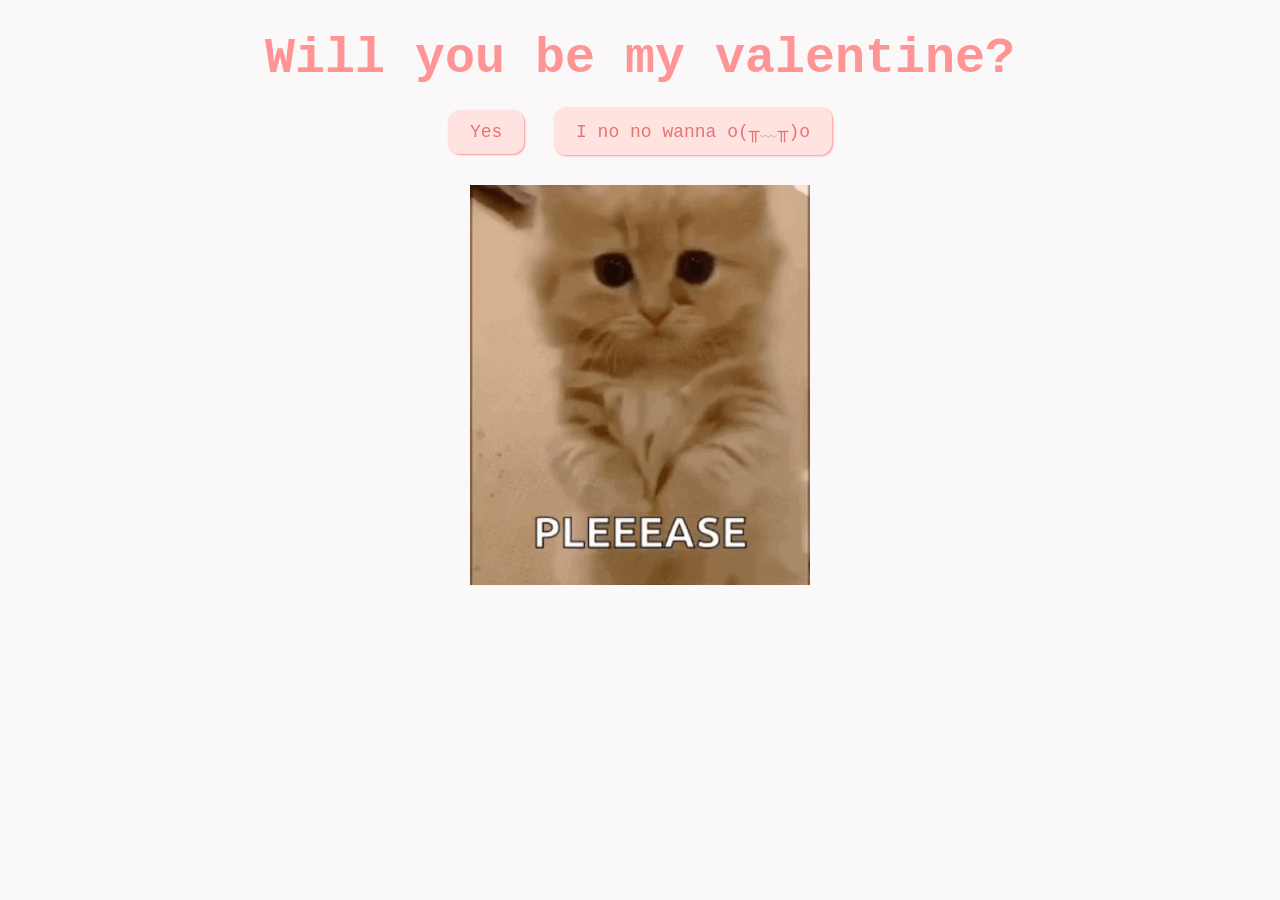
<file: index.html>
<!DOCTYPE html>
<html lang="en">
  <head>
    <meta charset="UTF-8" />
    <meta name="viewport" content="width=device-width, initial-scale=1.0" />
    <title>Be My Valentine</title>
    <link rel="stylesheet" href="css/valentine.css" />
  </head>
  <body>
    <div id="valentineQuestion"><b>Will you be my valentine?</b></div>
    <button
      class="answerButton"
      onclick="enableMusicAndGo('thankyou.html')"
    >
      Yes
    </button>
    <button class="answerButton" id="noButton">I no no wanna o(╥﹏╥)o</button>
    <br />
    <img src="cat.gif" alt="cat asking question" class="responsive" />

    <script src="music.js"></script>
    <script>
      document
        .getElementById("noButton")
        .addEventListener("click", function () {
          var yesButton = document.querySelector(
            'button[onclick*="enableMusicAndGo"]'
          );
          var currentFontSize = parseInt(
            window.getComputedStyle(yesButton).fontSize
          );
          yesButton.style.fontSize = currentFontSize + 10 + "px"; // Increase font size by 5px
        });
    </script>
  </body>
</html>
</file>
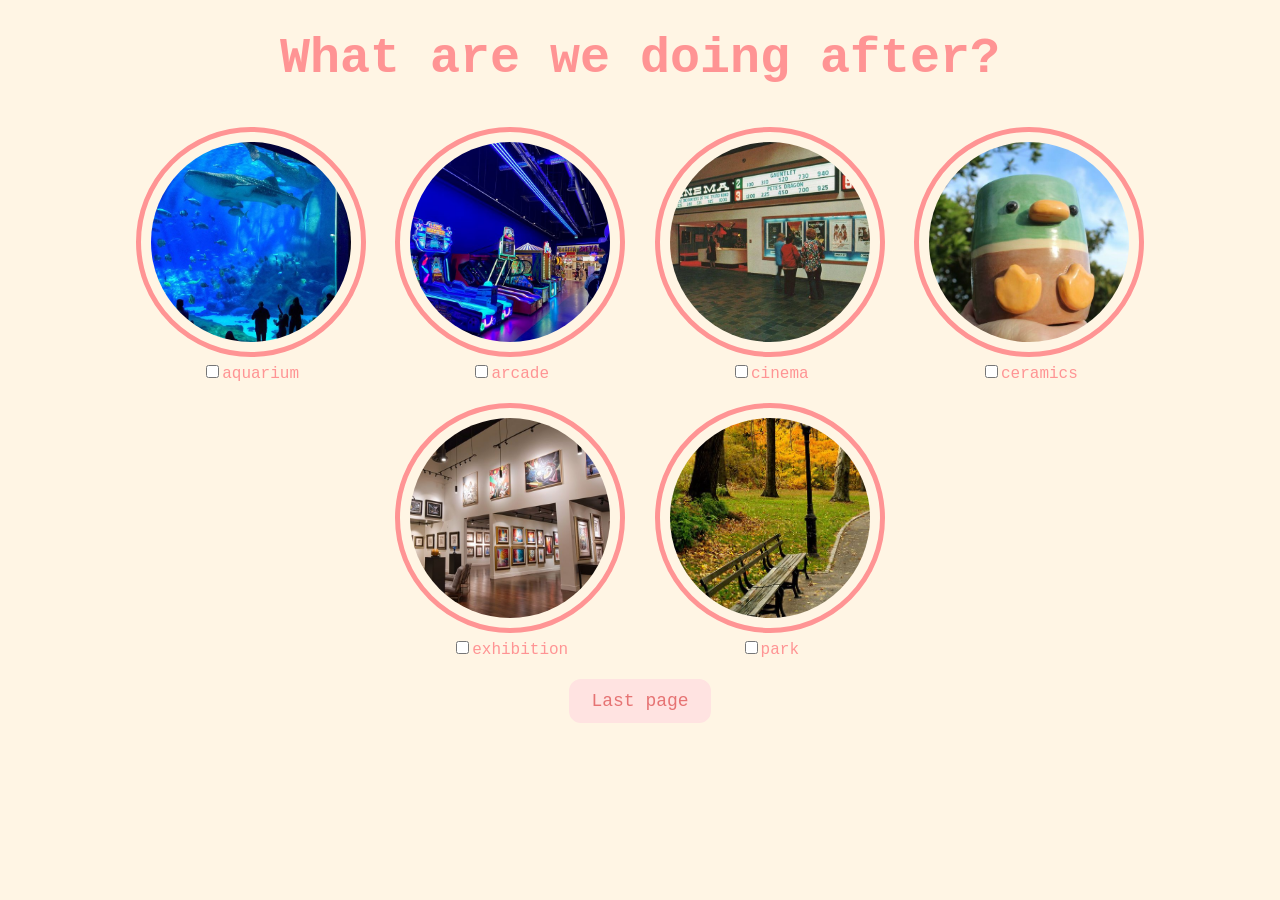
<file: activities.html>
<!DOCTYPE html>
<html lang="en">
  <head>
    <meta charset="UTF-8" />
    <meta name="viewport" content="width=device-width, initial-scale=1.0" />
    <title>Activities</title>
    <link rel="stylesheet" href="css/activities.css" />
  </head>
  <body>
    <div id="activityquestion"><b>What are we doing after?</b></div>
    <div class="activities-selection">
      <div class="activity-item">
        <img src="activities/aquarium.jpeg" alt="aquarium" />
        <label
          ><input
            type="checkbox"
            name="activities"
            value="aquarium"
          />aquarium</label
        >
      </div>
      <div class="activity-item">
        <img src="activities/arcade.jpeg" alt="arcade" />
        <label
          ><input
            type="checkbox"
            name="activities"
            value="arcade"
          />arcade</label
        >
      </div>
      <div class="activity-item">
        <img src="activities/cinema.jpeg" alt="cinema" />
        <label
          ><input
            type="checkbox"
            name="activities"
            value="cinema"
          />cinema</label
        >
      </div>
      <div class="activity-item">
        <img src="activities/keramika.jpeg" alt="ceramics" />
        <label
          ><input
            type="checkbox"
            name="activities"
            value="ceramics"
          />ceramics</label
        >
      </div>
      <div class="activity-item">
        <img src="activities/kunsthalle.jpeg" alt="kunsthalle" />
        <label
          ><input
            type="checkbox"
            name="activities"
            value="kunsthalle"
          />exhibition</label
        >
      </div>
      <div class="activity-item">
        <img src="activities/park.jpeg" alt="park.jpeg" />
        <label
          ><input
            type="checkbox"
            name="activities"
            value="park.jpeg"
          />park</label
        >
      </div>
    </div>
    <button class="button" onclick="location.href='lastpage.html'">
      Last page
    </button>
    <script src="music.js"></script>
  </body>
</html>
</file>
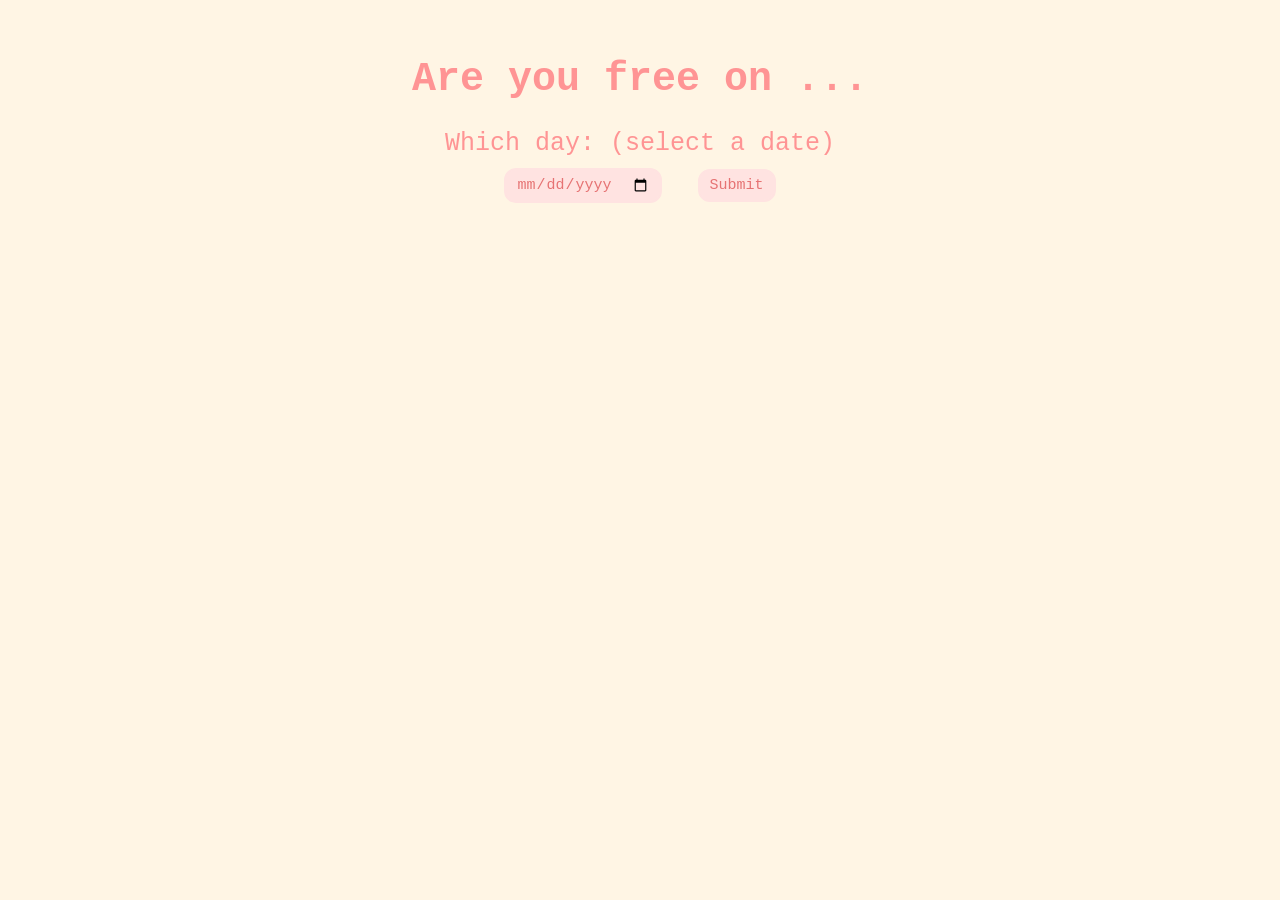
<file: date.html>
<!DOCTYPE html>
<html lang="en">
  <head>
    <meta charset="UTF-8" />
    <meta name="viewport" content="width=device-width, initial-scale=1.0" />
    <title>Date</title>
    <link rel="stylesheet" href="css/date.css" />
  </head>
  <body>
    <h1 title="choose a date">Are you free on ...</h1>
    <form class="form-group">
      <label>Which day: (select a date)</label>
      <div>
        <input type="date" />
        <button class="button" type="submit" formaction="food.html">
          Submit
        </button>
      </div>
    </form>
    <script src="music.js"></script>
  </body>
</html>
</file>
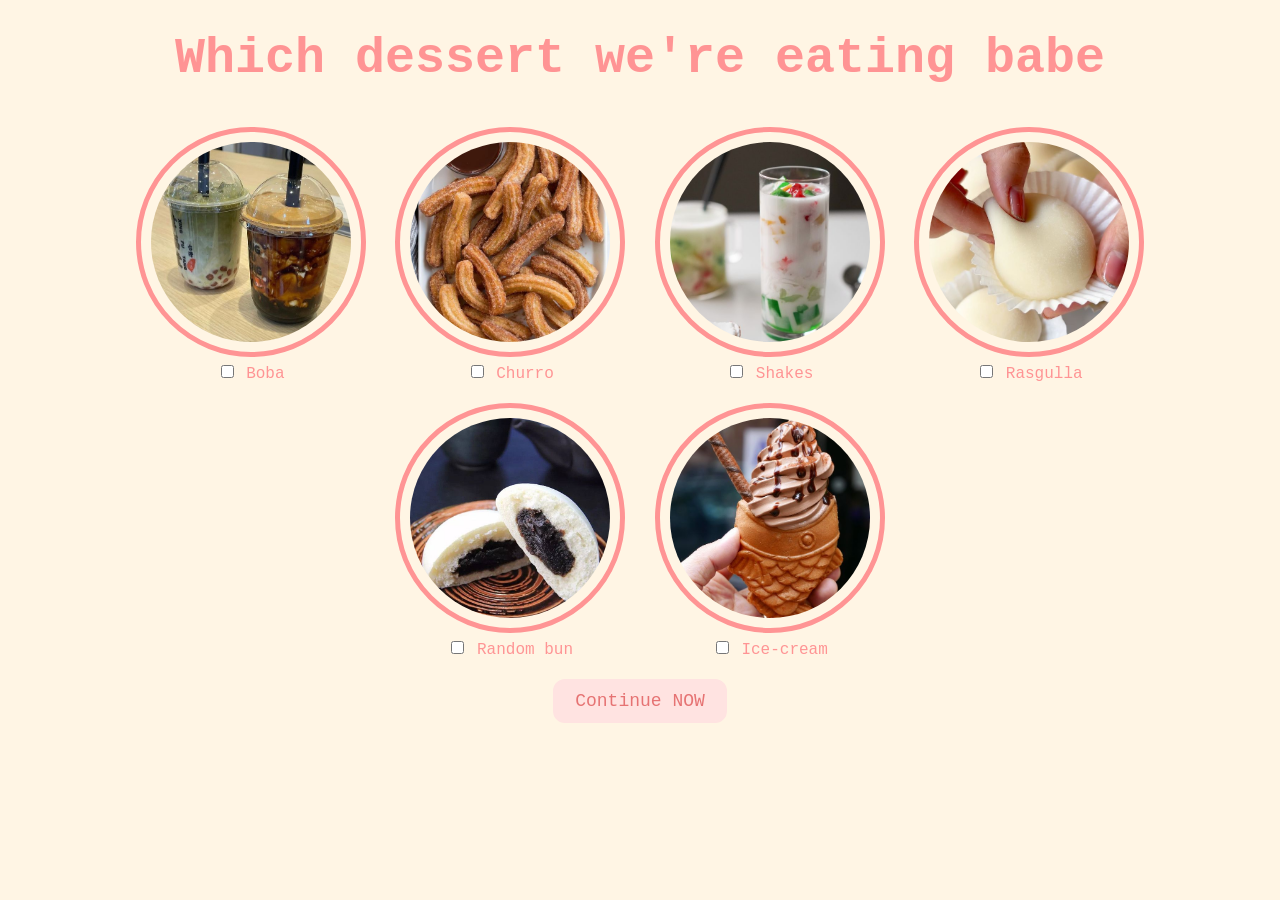
<file: dessert.html>
<!DOCTYPE html>
<html lang="en">
  <head>
    <meta charset="UTF-8" />
    <meta name="viewport" content="width=device-width, initial-scale=1.0" />
    <title>Dessert</title>
    <link rel="stylesheet" href="css/dessert.css" />
  </head>
  <body>
    <div id="dessertquestion">Which dessert we're eating babe</div>

    <div class="dessert-selection">
      <div class="dessert-item">
        <img src="food/boba.jpeg" alt="Boba" />
        <label
          ><input type="checkbox" name="dessert" value="Boba" /> Boba</label
        >
      </div>
      <div class="dessert-item">
        <img src="food/churro.jpeg" alt="Churro" />
        <label
          ><input type="checkbox" name="dessert" value="Churro" /> Churro</label
        >
      </div>
      <div class="dessert-item">
        <img src="food/che.jpeg" alt="Shakes" />
      <label><input type="checkbox" name="dessert" value="Shakes" /> Shakes</label>
      </div>
      <div class="dessert-item">
        <img src="food/rasgulla.jpeg" alt="Rasgulla" />
        <label
          ><input type="checkbox" name="dessert" value="Rasgulla" /> Rasgulla</label
        >
      </div>
      <div class="dessert-item">
        <img src="food/randombun.jpeg" alt="Randombun" />
        <label
          ><input type="checkbox" name="dessert" value="Randombun" /> Random
          bun</label
        >
      </div>
      <div class="dessert-item">
        <img src="food/icecream.jpeg" alt="Ice-cream" />
        <label
          ><input type="checkbox" name="dessert" value="Ice-cream" />
          Ice-cream</label
        >
      </div>
    </div>
    <button class="button" onclick="location.href='activities.html'">
      Continue NOW
    </button>
    <script src="music.js"></script>
  </body>
</html>
</file>
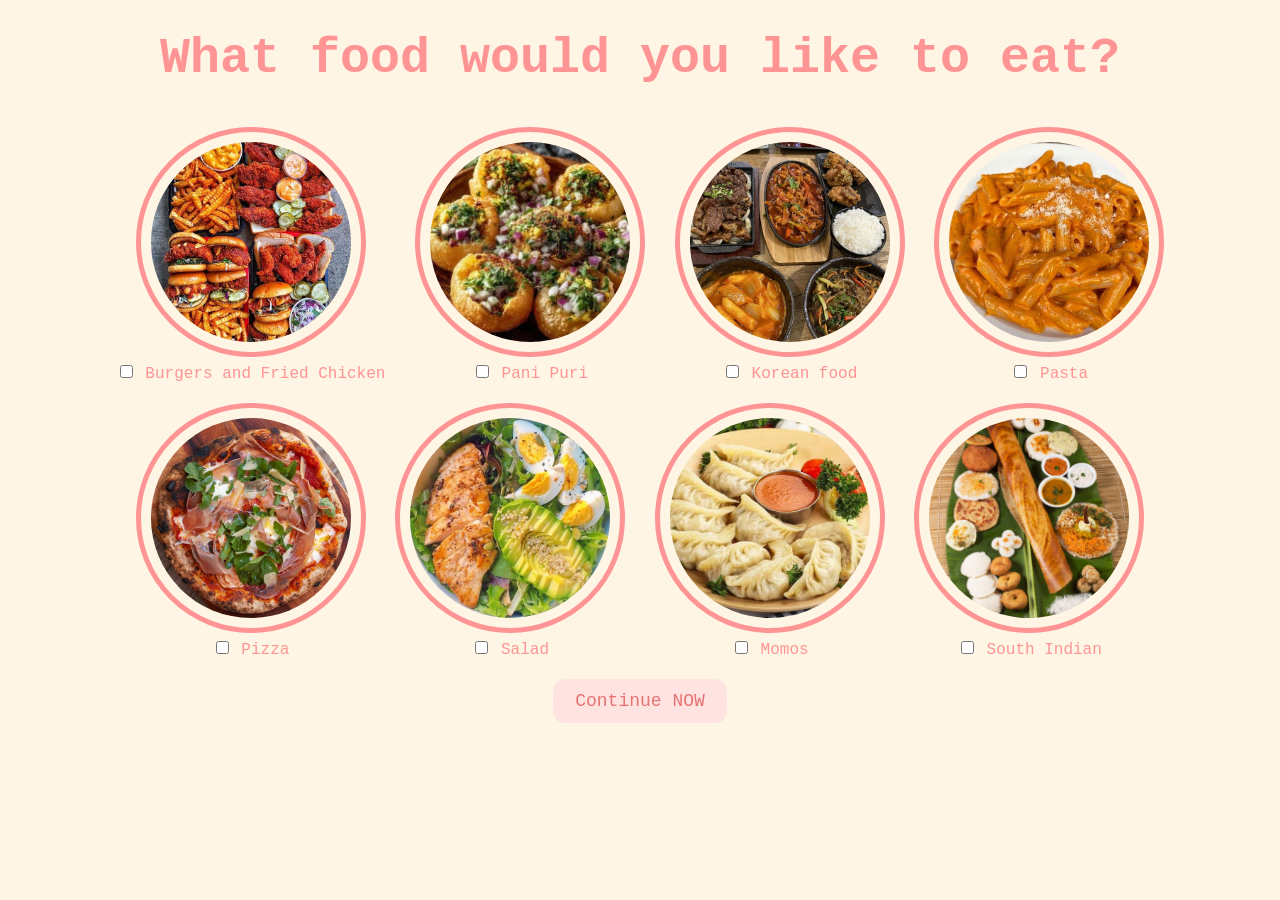
<file: food.html>
<!DOCTYPE html>
<html lang="en">
  <head>
    <meta charset="UTF-8" />
    <meta name="viewport" content="width=device-width, initial-scale=1.0" />
    <title>Food Selection</title>
    <link rel="stylesheet" href="css/food.css" />
  </head>
  <body>
    <div id="foodquestion">
      <b>What food would you like to eat?</b>
    </div>

    <div class="food-selection">
      <div class="food-item">
        <img src="food/burgers.jpeg" alt="Burgers, fries and fried chicken" />
        <label
          ><input
            type="checkbox"
            name="food"
            value="Burgers, fries and fried chicken"
          />
          Burgers and Fried Chicken</label
        >
      </div>
      <div class="food-item">
        <img src="food/panipuri.jpg" alt="panipuri" />
        <label
          ><input type="checkbox" name="food" value="panipuri" /> Pani Puri</label>
      </div>
      <div class="food-item">
        <img src="food/koreanfood.jpeg" alt="koreanfood" />
        <label
          ><input type="checkbox" name="food" value="Korean food" /> Korean food</label>
      </div>
      <div class="food-item">
        <img src="food/pasta.jpeg" alt="pasta" />
        <label><input type="checkbox" name="food" value="pasta" /> Pasta</label>
      </div>
      <div class="food-item">
        <img src="food/pizza.jpeg" alt="pizza" />
        <label><input type="checkbox" name="food" value="pizza" /> Pizza</label>
      </div>
      <div class="food-item">
        <img src="food/salad.jpeg" alt="salad" />
        <label><input type="checkbox" name="food" value="salad" /> Salad</label>
      </div>
      <div class="food-item">
        <img src="food/momos.jpg" alt="momos" />
        <label><input type="checkbox" name="food" value="momos" /> Momos</label>
      </div>
      <div class="food-item">
        <img src="food/southindian.jpg" alt="southindian" />
        <label><input type="checkbox" name="food" value="southindian" /> South Indian</label>
      </div>
    </div>
    <button class="button" onclick="location.href='dessert.html'">
      Continue NOW
    </button>
    <script src="music.js"></script>
  </body>
</html>
</file>
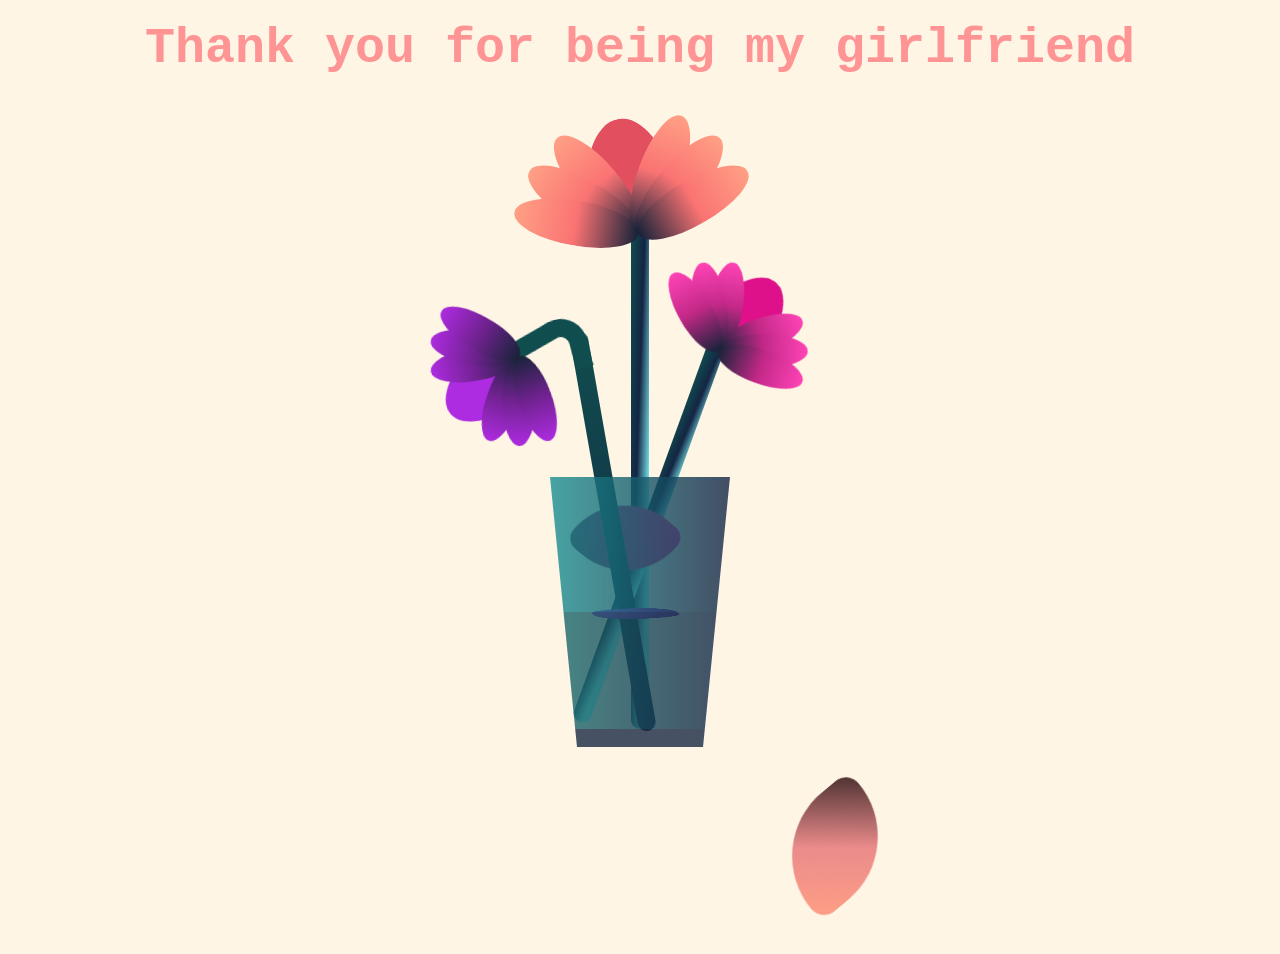
<file: lastpage.html>
<!DOCTYPE html>
<html lang="en">
  <head>
    <meta charset="UTF-8" />
    <meta name="viewport" content="width=device-width, initial-scale=1.0" />
    <title>Document</title>
    <link rel="stylesheet" href="css/flower.css" />
  </head>
  <body>
    <div id="thankyou"><b>Thank you for being my girlfriend</b></div>
    <div class="flower">
      <div class="f-wrapper">
        <div class="flower__line"></div>
        <div class="f">
          <div class="flower__leaf flower__leaf--1"></div>
          <div class="flower__leaf flower__leaf--2"></div>
          <div class="flower__leaf flower__leaf--3"></div>
          <div class="flower__leaf flower__leaf--4"></div>
          <div class="flower__leaf flower__leaf--5"></div>
          <div class="flower__leaf flower__leaf--6"></div>
          <div class="flower__leaf flower__leaf--7"></div>
          <div
            class="flower__leaf flower__leaf--8 flower__fall-down--yellow"
          ></div>
        </div>
      </div>

      <div class="f-wrapper f-wrapper--2">
        <div class="flower__line"></div>
        <div class="f">
          <div class="flower__leaf flower__leaf--1"></div>
          <div class="flower__leaf flower__leaf--2"></div>
          <div class="flower__leaf flower__leaf--3"></div>
          <div class="flower__leaf flower__leaf--4"></div>
          <div class="flower__leaf flower__leaf--5"></div>
          <div class="flower__leaf flower__leaf--6"></div>
          <div class="flower__leaf flower__leaf--7"></div>
          <div
            class="flower__leaf flower__leaf--8 flower__fall-down--pink"
          ></div>
        </div>
      </div>

      <div class="f-wrapper f-wrapper--3">
        <div class="flower__line"></div>
        <div class="f">
          <div class="flower__leaf flower__leaf--1"></div>
          <div class="flower__leaf flower__leaf--2"></div>
          <div class="flower__leaf flower__leaf--3"></div>
          <div class="flower__leaf flower__leaf--4"></div>
          <div class="flower__leaf flower__leaf--5"></div>
          <div class="flower__leaf flower__leaf--6"></div>
          <div class="flower__leaf flower__leaf--7"></div>
          <div
            class="flower__leaf flower__leaf--8 flower__fall-down--purple"
          ></div>
        </div>
      </div>
      <div class="flower__glass"></div>
    </div>
    <script src="music.js"></script>
  </body>
</html>
</file>
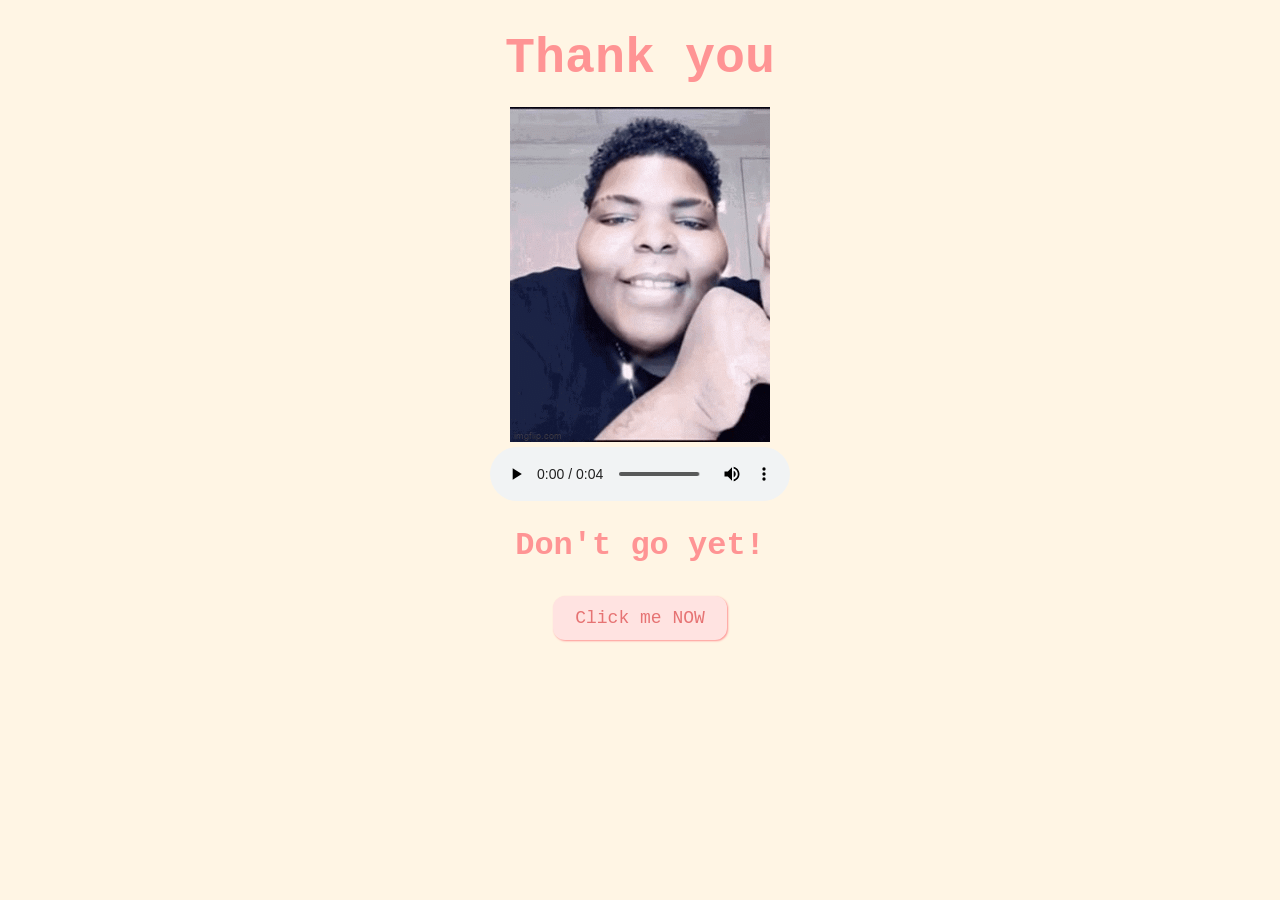
<file: thankyou.html>
<!DOCTYPE html>
<html lang="en">
  <head>
    <meta charset="UTF-8" />
    <meta name="viewport" content="width=device-width, initial-scale=1.0" />
    <title>Thank you</title>
    <link rel="stylesheet" href="css/lastpage.css" />
  </head>
  <body>
    <div id="thankyou"><b>Thank you</b></div>

    <img id="rizz" src="rizz.gif" alt="rizzler god" class="responsive" />
    <br />
    <audio controls autoplay loop>
      <source src="congratulations.mp3" type="audio/mpeg" />
      Your browser does not support the audio element.
    </audio>
    <script src="music.js"></script>
    <h1>Don't go yet!</h1>
    <button class="button" onclick="location.href='date.html'">
      Click me NOW
    </button>
  </body>
</html>
</file>
<file: css/valentine.css>
body {
  text-align: center;
  margin-top: 30px;
  font-family: "Courier";
  background-color: #faf8f8;
  color: #ff9494;
}

img {
  height: 400px;
  width: auto;
  padding: 10px;
}

#valentineQuestion {
  font-size: 50px;
  margin-bottom: 10px;
}
.answerButton {
  padding: 10px 20px;
  font-size: 18px;
  cursor: pointer;
  margin: 10px;
  font-family: "courier";
  margin-bottom: 20px;
  background-color: #ffe3e1;
  color: #e67373;
  border-radius: 12px;
  border: 2px solid #ffe3e1;
  box-shadow: 1px 1px 2px #ff9494;
  transition: 0.3s;
}

.answerButton:hover {
  background-color: #ff9494;
  color: #ffe3e1;
  border: 2px solid #ff9494;
  box-shadow: 1px 1px 2px #ffe3e1;
}
</file>
<file: css/activities.css>
body {
  text-align: center;
  margin-top: 30px;
  font-family: "Courier";
  background-color: #fff5e4;
  color: #ff9494;
}
#activityquestion {
  font-size: 50px;
  margin-bottom: 30px;
}
.activity-item {
  display: inline-block;
  margin: 10px;
  vertical-align: top;
  color: #ff9494;
}
.activity-item img {
  height: 200px;
  width: 200px;
  border-radius: 50%;
  border: 5px solid #ff9494;
  object-fit: cover;
  padding: 10px;
}
.activity-item label {
  display: block;
}
.button {
  padding: 10px 20px;
  font-size: 18px;
  cursor: pointer;
  margin: 10px;
  font-family: "courier";
  margin-bottom: 20px;
  background-color: #ffe3e1;
  color: #e67373;
  border-radius: 12px;
  border: 2px solid #ffe3e1;
}
</file>
<file: css/date.css>
body {
  text-align: center;
  margin-top: 30px;
  font-family: "Courier";
  background-color: #fff5e4;
  color: #ff9494;
  display: flex;
  flex-direction: column;
}
h1 {
  font-size: 40px;
}

form .header {
  width: 100%;
  display: flex;
  font-size: 20px;
  margin-bottom: 20px;
  color: #ff9494;
}

.form-group {
  display: flex;
  flex-direction: column;
  justify-content: center;
  font-size: 25px;
}

.button {
  padding: 6px 10px;
  font-size: 15px;
  cursor: pointer;
  margin: 10px;
  font-family: "courier";
  margin-bottom: 10px;
  background-color: #ffe3e1;
  color: #e67373;
  border-radius: 12px;
  border: 2px solid #ffe3e1;
  transition: 0.3s;
}

.button:hover {
  background-color: #ff9494;
  color: #ffe3e1;
  border: 2px solid #ff9494;
}

input[type="date"] {
  padding: 6px 10px;
  font-size: 15px;
  cursor: pointer;
  margin: 10px;
  font-family: "courier";
  margin-bottom: 10px;
  background-color: #ffe3e1;
  color: #e67373;
  border-radius: 12px;
  border: 2px solid #ffe3e1;
}
</file>
<file: css/dessert.css>
body {
  text-align: center;
  margin-top: 30px;
  font-family: courier;
  background-color: #fff5e4;
  color: #ff9494;
}
#dessertquestion {
  font-size: 50px;
  margin-bottom: 30px;
  font-weight: bold;
}
.dessert-item {
  display: inline-table;
  margin: 10px;
  vertical-align: top;
  color: #ff9494;
}
.dessert-item img {
  height: 200px;
  width: 200px;
  border-radius: 50%;
  border: 5px solid #ff9494;
  object-fit: cover;
  padding: 10px;
}
.dessert-item label {
  display: block;
}
.button {
  padding: 10px 20px;
  font-size: 18px;
  cursor: pointer;
  margin: 10px;
  font-family: "courier";
  margin-bottom: 20px;
  background-color: #ffe3e1;
  color: #e67373;
  border-radius: 12px;
  border: 2px solid #ffe3e1;
}
</file>
<file: css/food.css>
body {
  text-align: center;
  margin-top: 30px;
  font-family: "Courier";
  background-color: #fff5e4;
  color: #ff9494;
}
#foodquestion {
  font-size: 50px;
  margin-bottom: 30px;
}
.food-item {
  display: inline-block;
  margin: 10px;
  vertical-align: top;
  color: #ff9494;
}
.food-item img {
  height: 200px;
  width: 200px;
  border-radius: 50%;
  border: 5px solid #ff9494;
  object-fit: cover;
  padding: 10px;
}
.food-item label {
  display: block;
}
.button {
  padding: 10px 20px;
  font-size: 18px;
  cursor: pointer;
  margin: 10px;
  font-family: "courier";
  margin-bottom: 20px;
  background-color: #ffe3e1;
  color: #e67373;
  border-radius: 12px;
  border: 2px solid #ffe3e1;
}
</file>
<file: css/flower.css>
*,
*::after,
*::before{
    padding: 0;
    margin: 0;
    box-sizing: border-box;
}

:root{
    --color-bg: linear-gradient(to top,#010329,#000005);
    --color-glass:linear-gradient(to left,#142544,#1a9092);
    --color-water:linear-gradient(to left,#142544,#1b6d6e);
}

body{
    background-color: #FFF5E4;
    min-height: 100vh;
    display: flex;
    flex-direction: column; /* Change the direction to column */
    align-items: center;
    justify-content: flex-start; /* Align items to the start of the container */
    overflow: hidden;
	color: #FF9494;
	font-family: courier;
}

#thankyou {
    width: 100%; /* Ensure it spans the full width */
    text-align: center; /* Keep the text centered */
    margin-top: 20px; /* Add some space at the top */
    z-index: 1000; /* Ensure it's above other elements if needed */
    position: relative; /* Adjust based on layout needs */
	margin-bottom: 400px;
	font-size: 50px;
}

.flower{
    position: relative;
}

.flower__glass{
    width:20vmin;
    height: 30vmin;
    background-image: var(--color-glass);
    clip-path: polygon(0 0, 100% 0, 85% 100%, 15% 100%);
    opacity: .8;
    position: relative;
}

.flower__glass::after{
    content: '';
    position: absolute;
    bottom: 0;
    left: 0;
    background-color: #182843;
    width: 100%;
    height: 2vmin;
}

.flower__glass::before{
    content: '';
    position: absolute;
    bottom: 0;
    left: 0;
    background-image: var(--color-water);
    width: 100%;
    height: 15vmin;
}

.f-wrapper{
    position: absolute;
    left: 45%;
    bottom: 2vmin;
}

.f-wrapper--2{
    left: 50%;
    bottom: 5%;
    transform-origin: 10% left;
    transform: rotate(20deg);
}

.f-wrapper--3{
    left: 30%;
    bottom: 5%;
    transform-origin: 10% left;
    transform: rotate(-10deg);
}

.f-wrapper--3 .flower__line{
    height: 45vmin;
    position: relative;
}

.f-wrapper--3 .flower__line::after{
    content: '';
    position: absolute;
    left:0;
    top: 0;
    width: 6vmin;
    height: 6vmin;
    transform: translate(-69%,-30%) rotate(-5deg);
    border-radius:10vmin 10vmin 0 0;
    border: 2vmin solid  #104d4e;
    border-bottom: transparent;
    border-left: transparent;
}

.f-wrapper--3 .flower__line::before{
    content: '';
    position: absolute;
    left:-40%;
    top: -1%;
    width: 6vmin;
    height: 2vmin;
    transform-origin: right;
    transform: translate(-100%,-80%) rotate(-20deg);
    background-color: #104d4e;
    border-radius: 2vmin;
}

.f-wrapper--3 .flower__line{
    background-image: linear-gradient(to top,#142544,#104d4e);
}


.f-wrapper--2 .flower__line{
    height: 45vmin;
}

.f-wrapper--2 .f{
    transform: translateX(-50%) rotate(20deg);
}

.f-wrapper--3 .f{
    transform: translate(-350%,-50%) rotate(-120deg);
}

.f-wrapper--2 .flower__leaf:not(:first-child){
    width: 3.8vmin;
    height: 10vmin;
    background-image: linear-gradient(to bottom, #ff43b6 ,#c22887, #1a233a 99%);
}

.f-wrapper--3 .flower__leaf:not(:first-child){
    width: 3.8vmin;
    height: 10vmin;
    background-image: linear-gradient(to bottom, #ad2be0 ,#712291, #1a233a 99%);
}

.f-wrapper--3 .flower__leaf--1{
    width: 8vmin;
    height: 10vmin;
    bottom: 2vmin;
    background-color: #ad2be0;
}

.f-wrapper--2 .flower__leaf--1{
    width: 8vmin;
    height: 10vmin;
    bottom: 2vmin;
    background-color: #de118b;
}

.f-wrapper--2 .f .flower__leaf--8{
    width: 10vmin;
    height: 9vmin;
    bottom: 3vmin;
    left: -30%;
    transform: rotate(-50deg);
    background-image: linear-gradient(to left bottom, #ff43b6 ,#4d1337);;
}

.f-wrapper--3 .f .flower__leaf--8{
    width: 10vmin;
    height: 9vmin;
    left: -10% !important;
    background-image: linear-gradient(to left bottom, #ad2be0 ,#712291);;
}

.flower__line{
    width: 2vmin;
    height: 56vmin;
    background-image: linear-gradient(to left top,#82fdff 20%,#142544,#104d4e);
    border-radius: 4vmin;
}

.f{
    position: absolute;
    top: 1vmin;
    left: 50%;
    transform: translateX(-50%) rotate(-10deg);
    width: 2vmin;
    height: 2vmin;
}


.flower__leaf{
    position: absolute;
    left: 50%;
    bottom: 2vmin;
    transform: translateX(-50%);
    width: 5vmin;
    height: 14vmin;
    background-image: linear-gradient(to bottom, #ffa085 ,#fa7373, #1a233a 99%);

    clip-path: ellipse(50% 50% at 50% 50%);
    transform-origin: center bottom;
    animation: open-flower 2s 1s backwards;
}

.flower__leaf--1{
    width: 10vmin;
    height: 12vmin;
    bottom: 3vmin;
    border-radius: 50% 50% 50% 50% / 80% 80% 20% 20%;
    background-color: #e24f5f;
    background-image: none;
    animation: open-flowe--middle  1.4s 1s backwards;
}

.flower__leaf--2{
    transform: translateX(-50%) rotate(-30deg);
}
.flower__leaf--3{
    transform: translateX(-50%) rotate(-50deg);
}
.flower__leaf--4{
    transform: translateX(-50%) rotate(-70deg);
}

.flower__leaf--5{
    transform: translateX(-50%) rotate(30deg);
}

.flower__leaf--6{
    transform: translateX(-50%) rotate(50deg);
}

.flower__leaf--7{
    transform: translateX(-50%) rotate(70deg);
}

.flower__leaf--8{
    width: 13vmin;
    height: 11vmin;
    bottom: 6vmin;
    left: -30%;
    border-radius: none;
    clip-path: none;
    border-radius: 10vmin 2vmin 10vmin 2vmin;
    transform: rotate(-55deg);
    background-image: linear-gradient(to left bottom, #ffa085 ,#eb8b8b,#492f2f 98%);
}

.flower__fall-down--yellow{
    animation: flower-fall-down-yellow  8s 1.2s linear forwards;
}

.flower__fall-down--pink{
    animation: flower-fall-down-pink  5s 1.2s linear forwards;
}

.flower__fall-down--purple{
    bottom: 4vmin;
    animation:flower-fall-down-purple  6s 1.2s linear forwards, flower-falling 6s 7.2s linear infinite;
}


@keyframes open-flower{
        0%{
            transform:  translateX(-50%) rotate(0);
        }
}

@keyframes open-flowe--middle {
    0%{
        opacity: 0;
        transform: translateX(-50%) scale(0);
    }
}

@keyframes flower-fall-down-pink {

    0%{
        transform: rotate(-55deg);
    }

    50%{
        transform: rotateX(-100deg);
    }

    100%{
        transform:translate(2vmin,28vmin);
    }

}

@keyframes flower-fall-down-yellow {

    0%{
        transform: rotate(-55deg);
    }

    50%{
        bottom: 3vmin;
        transform: rotateX(-100deg);
    }

    100%{
        transform:translate(2vmin,70vmin) rotate(150deg);
    }

}

@keyframes flower-fall-down-purple {

    0%{
        transform: rotate(-50deg);
    }

    25%{
        bottom: 1vmin ;
        transform: rotateX(-100deg);
        perspective: 0px;
    }

    50%{
        perspective: 0px;
        transform:translate(-30vmin,2vmin) rotate(90deg);
    }

    75%{
        perspective: 0px;
        transform:translate(-34vmin,-2vmin);
    }

    100%{
        transform-origin: center;
        transform:translate(-34vmin,-2vmin) rotateY(-80deg) rotateX(35deg);
    }

}

@keyframes flower-falling {
    0%,100%{
        transform-origin: center;
        transform:translate(-34vmin,-2vmin) rotateY(-80deg) rotateX(35deg);
    }

    25%{
        transform-origin: center;
        transform:translate(-34.4vmin,-2vmin) rotateY(-84deg) rotateX(35deg);
    }

    50%{
        transform-origin: center;
        transform:translate(-32vmin,-4.2vmin) rotateY(-80deg) rotateX(35deg);
    }

    75%{
        transform-origin: center;
        transform:translate(-36vmin,1.1vmin) rotateY(-80deg) rotateX(35deg);
    }
}
</file>
<file: css/lastpage.css>
body {
  text-align: center;
  margin-top: 30px;
  font-family: "Courier";
  background-color: #fff5e4;
  color: #ff9494;
}
#thankyou {
  font-size: 50px;
  margin-bottom: 20px;
}
.rizz {
  margin-bottom: 10 px;
}
.button {
  padding: 10px 20px;
  font-size: 18px;
  cursor: pointer;
  margin: 10px;
  font-family: "courier";
  margin-bottom: 20px;
  background-color: #ffe3e1;
  color: #e67373;
  border-radius: 12px;
  border: 2px solid #ffe3e1;
  box-shadow: 1px 1px 2px #ff9494;
  transition: 0.3s;
}

.button:hover {
  background-color: #ff9494;
  color: #ffe3e1;
  border: 2px solid #ff9494;
  box-shadow: 1px 1px 2px #ffe3e1;
}
</file>
